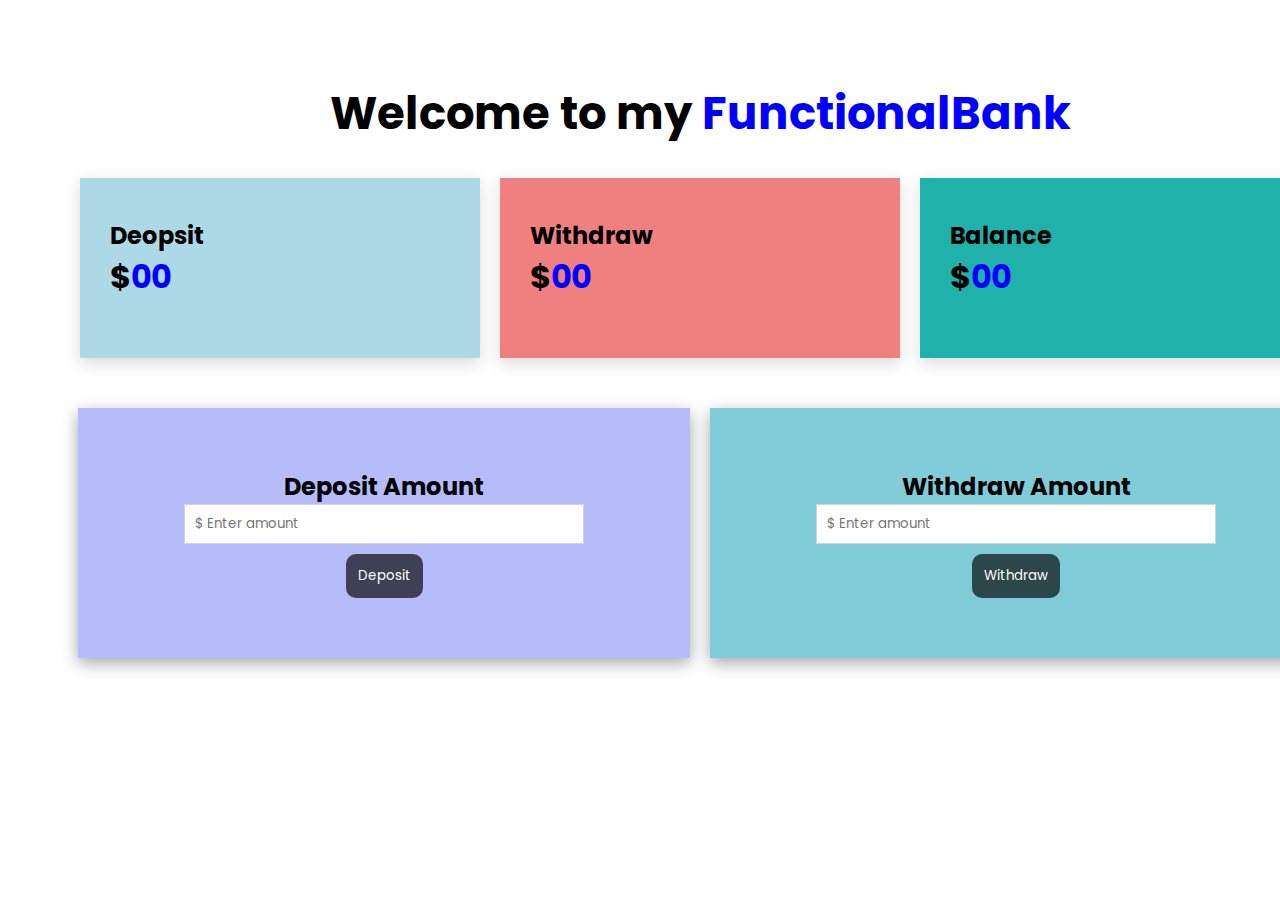
<file: banking.html>
<!DOCTYPE html>
<html lang="en">
<head>
    <meta charset="UTF-8">
    <meta http-equiv="X-UA-Compatible" content="IE=edge">
    <meta name="viewport" content="width=device-width, initial-scale=1.0">
    <link rel="stylesheet" href="css/banking.css">
    <title>Functional Bank</title>
</head>
<body>
    <div class="container">
        <div class="banking-items">
            <h2>Welcome to my <span>FunctionalBank</span></h2>
        </div>
    </div>
    <section class="container items">
        <div class="deposit">
            <h2>Deopsit</h2>
            <h1>$<span>00</span></h1>
        </div>
        <div class="withdraw">
            <h2>Withdraw</h2>
            <h1>$<span>00</span></h1>
        </div>
        <div class="balance">
            <h2>Balance</h2>
            <h1>$<span>00</span></h1>
        </div>
    </section>
    <section class="container item2">
            <div class="amount">
                <h2>Deposit Amount</h2>
                <input type="text" placeholder="$ Enter amount">
                <button>Deposit</button>
            </div>
            <div class="amount withdraw-amount">
                <h2>Withdraw Amount</h2>
                <input type="text" placeholder="$ Enter amount">
                <button>Withdraw</button>
            </div>

    </section>
</body>
</html>
</file>
<file: css/banking.css>
@import url('https://fonts.googleapis.com/css2?family=Poppins&family=Roboto+Mono:ital@1&display=swap');
* {
  margin: 0;
  padding: 0;
  box-sizing: border-box;
  font-family: 'Poppins', sans-serif;
}

.container {
  width: 1400px;
  display: flex;
  align-items: center;
  justify-content: center;
  margin: auto;
}
.banking-items h2 {
  font-size: 45px;
  padding-top: 80px;
}
span {
  color: blue;
}
.items {
  gap: 20px;
  margin-top: 30px;
}
.deposit {
  background-color: lightblue;
height: 180px;
  width: 400px;
  padding: 40px 30px;
  box-shadow: rgba(0, 0, 0, 0.15) 0px 5px 15px 0px;
}
.withdraw {
  background-color: lightcoral;
  height: 180px;
  width: 400px;
  padding: 40px 30px;
  box-shadow: rgba(0, 0, 0, 0.15) 0px 5px 15px 0px;
}
.balance {
  background-color: lightseagreen;
 height: 180px;
  width: 400px;
  padding: 40px 30px;
  box-shadow: rgba(0, 0, 0, 0.15) 0px 5px 15px 0px;
}
.item2{
    margin-top: 50px;
    gap: 20px;
}
.amount{
    height: 250px;
    width: 612px;
    background-color: rgba(63, 80, 240, 0.383);
    display: flex;
    flex-direction: column;
    justify-content: center;
    align-items: center;
    box-shadow: rgba(0, 0, 0, 0.35) 0px 5px 15px;
}
.amount input{
    outline: none;
    height: 40px;
    width: 400px;
    margin-bottom: 10px;
    border: 1px solid lightgray;
    padding-left: 10px;
}
.amount button{
    outline: none;
    border: none;
    background-color: rgba(0, 0, 0, 0.657);
    padding: 12px;
    border-radius: 10px;
    cursor: pointer;
    color: white;
}
.withdraw-amount{
    background-color: rgba(14, 157, 182, 0.527);
}
</file>
